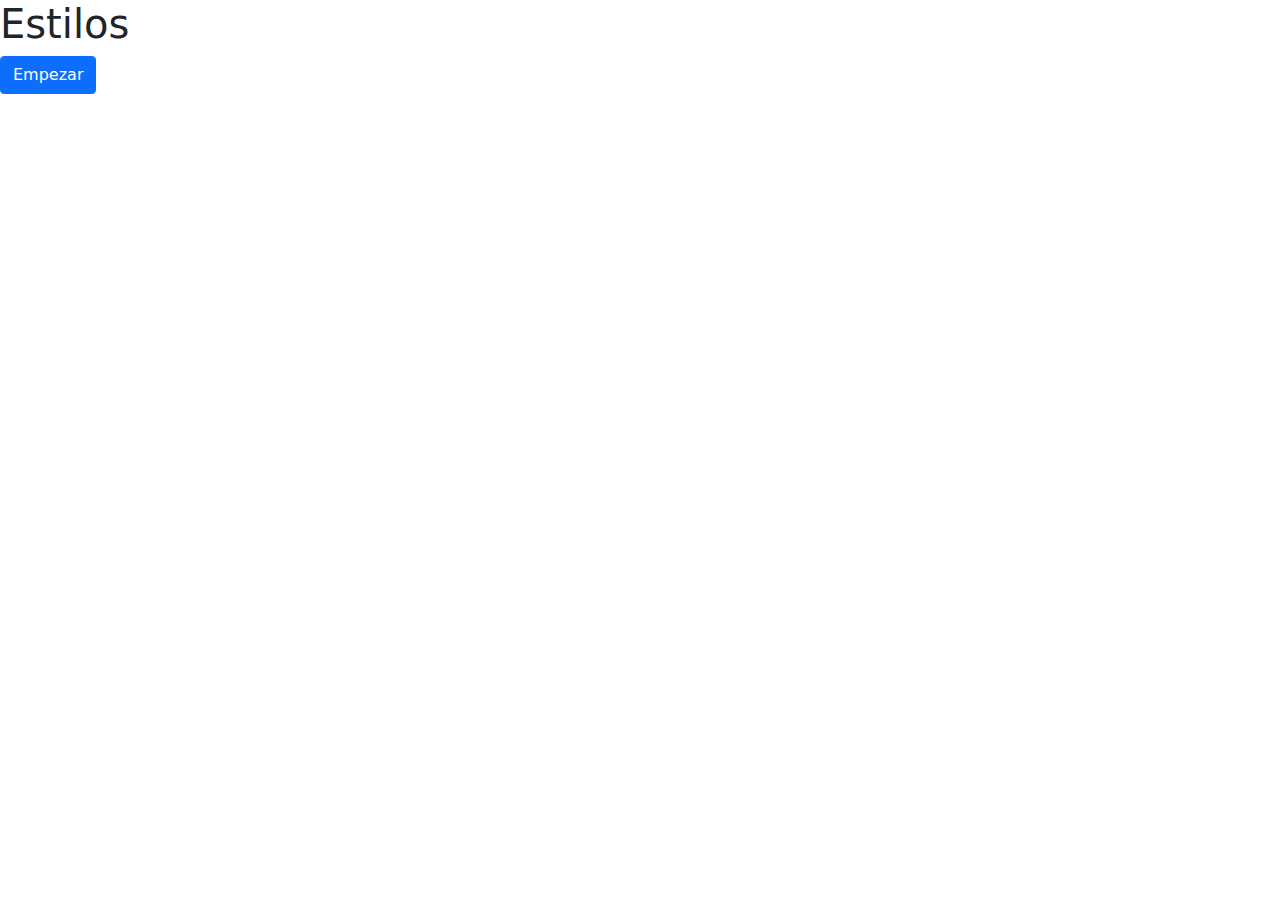
<file: index.html>
<!DOCTYPE html>
<html lang="en">
<head>
    <meta charset="UTF-8">
    <meta http-equiv="X-UA-Compatible" content="IE=edge">
    <meta name="viewport" content="width=device-width, initial-scale=1.0">
    <title>Bootstap 5</title>
    <link rel="stylesheet" href="css/bootstrap.rtl.min.css">
</head>
<body>

    <h1>Estilos </h1>

    
    <button class="btn btn-primary">Empezar</button>

    <script src="js/bootstrap.bundle.js"></script>
    
</body>
</html>
</file>
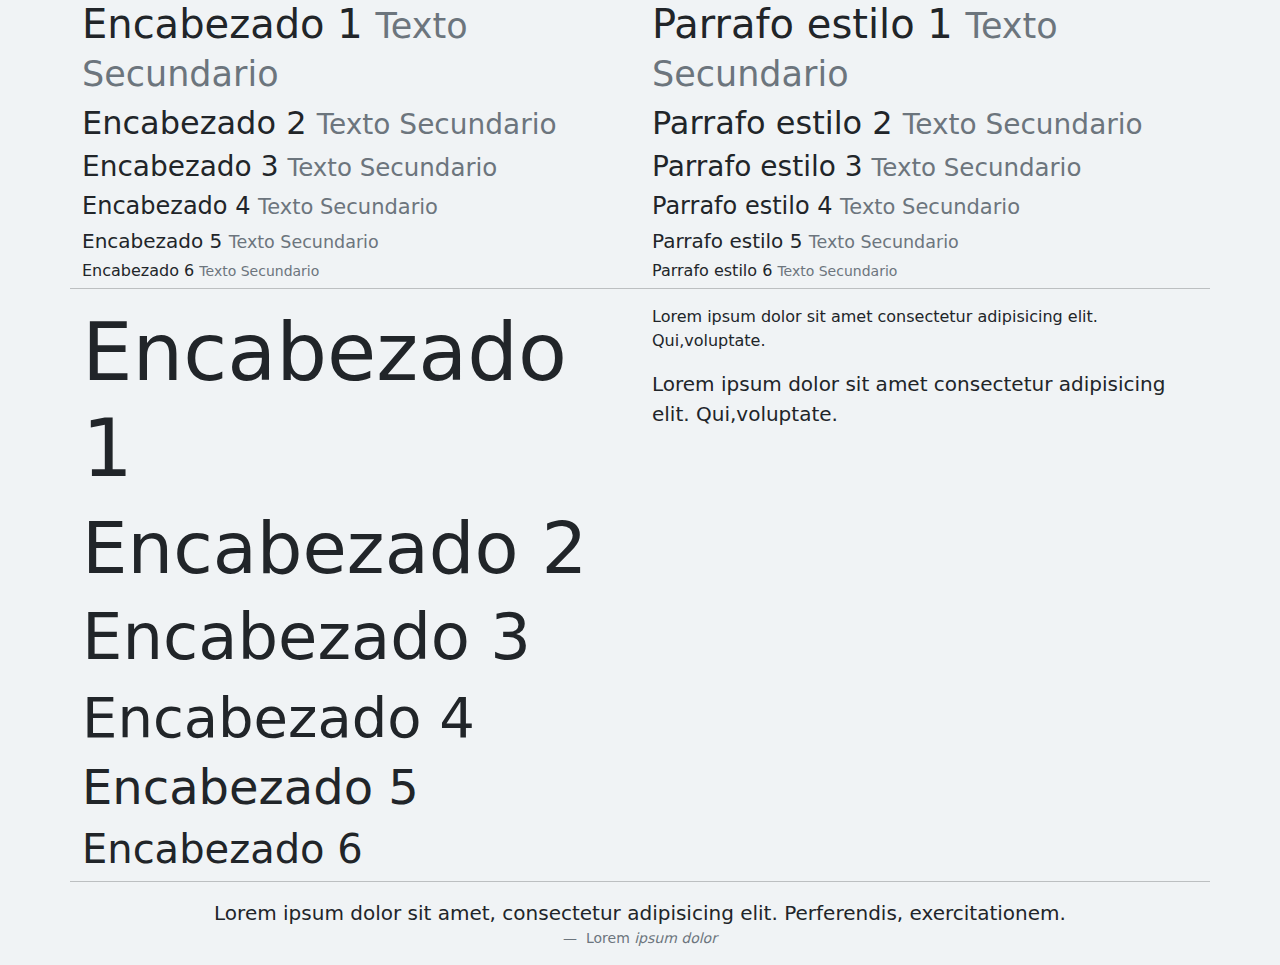
<file: grid.html>
<!DOCTYPE html>
<html lang="en">
<head>
    <meta charset="UTF-8">
    <meta http-equiv="X-UA-Compatible" content="IE=edge">
    <meta name="viewport" content="width=device-width, initial-scale=1.0">
    <title>Bootstap 5</title>
    <link rel="stylesheet" href="css/bootstrap.min.css">
    <link rel="stylesheet" href="css/styles.css">
    
 


</head>
<body>
    <div class="container">
        <div class="row">
            <div class="col">
                <h1>Encabezado 1 <small class="text-muted">Texto Secundario</small></h1>
                <h2>Encabezado 2 <small class="text-muted">Texto Secundario</small></h2>
                <h3>Encabezado 3 <small class="text-muted">Texto Secundario</small></h3>
                <h4>Encabezado 4 <small class="text-muted">Texto Secundario</small></h4>
                <h5>Encabezado 5 <small class="text-muted">Texto Secundario</small></h5>
                <h6>Encabezado 6 <small class="text-muted">Texto Secundario</small></h6>
            </div>
            <div class="col">
                <p class="h1">Parrafo estilo 1 <small class="text-muted">Texto Secundario</small></p>
                <p class="h2">Parrafo estilo 2 <small class="text-muted">Texto Secundario</small></p>
                <p class="h3">Parrafo estilo 3 <small class="text-muted">Texto Secundario</small></p>
                <p class="h4">Parrafo estilo 4 <small class="text-muted">Texto Secundario</small></p>
                <p class="h5">Parrafo estilo 5 <small class="text-muted">Texto Secundario</small></p>
                <p class="h6">Parrafo estilo 6 <small class="text-muted">Texto Secundario</small></p>
            </div>
            
            <hr>
            
            <div class="col">
                <h1 class="display-1">Encabezado 1</h1>
                <h2 class="display-2">Encabezado 2</h2>
                <h3 class="display-3">Encabezado 3</h3>
                <h4 class="display-4">Encabezado 4</h4>
                <h5 class="display-5">Encabezado 5</h5>
                <h6 class="display-6">Encabezado 6</h6>
            </div>
            
            <div class="col">
                <p>Lorem ipsum dolor sit amet consectetur adipisicing elit. Qui,voluptate.</p>
                <p class="lead">Lorem ipsum dolor sit amet consectetur adipisicing elit. Qui,voluptate.</p>
            </div>

            <hr>
            <div class="col">
                <figure class="text-center">
                    <blockquote class="blockquote">
                        <p>Lorem ipsum dolor sit amet, consectetur adipisicing elit. Perferendis, exercitationem.</p>
                    </blockquote>
                    <figcaption class="blockquote-footer">
                        Lorem <cite title="Titulo de la fuente">ipsum dolor</cite>  
                    </figcaption>
                </figure>
            </div>
            
        </div>
        </div>

  
    <script src="js/bootstrap.bundle.js"></script>
  
    
</body>
</html>
</file>
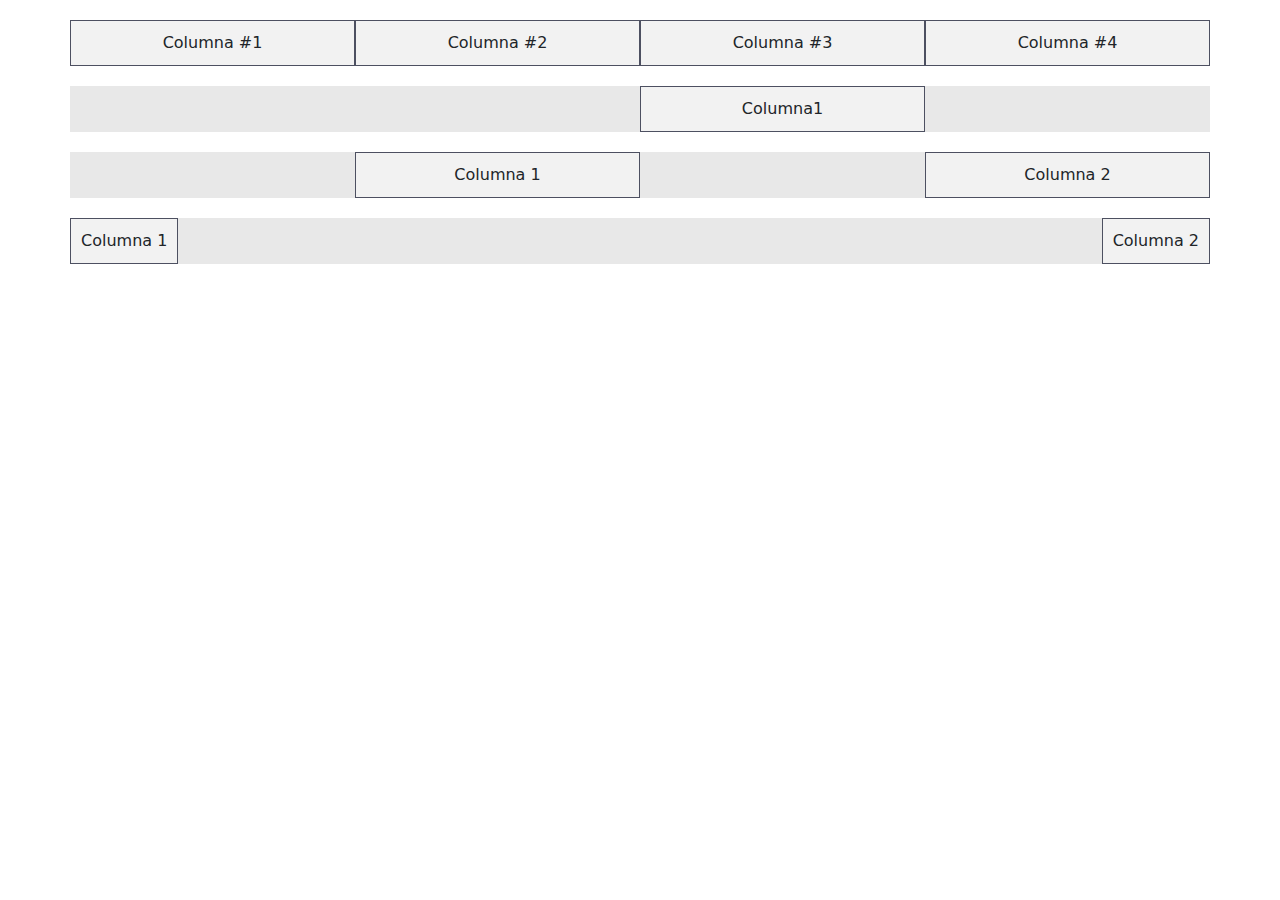
<file: gutters.html>
<!DOCTYPE html>
<html lang="en">
<head>
    <meta charset="UTF-8">
    <meta http-equiv="X-UA-Compatible" content="IE=edge">
    <meta name="viewport" content="width=device-width, initial-scale=1.0">
    <title>Bootstap 5</title>
    <link rel="stylesheet" href="css/bootstrap.min.css">
    
    <style>

     .row {
      background: #e8e8e8;
      margin-top: 20px;
      
      
     }

     .contenido {
      background: #f2f2f2;
      text-align: center;
      padding: 10px;
      border: 1px solid #4d5061;
     }

    </style>


</head>
<body>


<div class="container">
    <div class="row">
        <div class="contenido col order-4 order-md-1">Columna #1</div>
        <div class="contenido col order-3 order-md-2">Columna #2</div>
        <div class="contenido col order-2 order-md-3">Columna #3</div>
        <div class="contenido col order-1 order-md-4">Columna #4</div>
   
    </div>
    <div class="row">
        <div class="contenido col-3 offset-3 offset-sm-6 ">Columna1</div>
    </div>
        <div class="row">
            <div class="contenido col-3 offset-3">Columna 1</div>
            <div class="contenido col-3 offset-3">Columna 2</div>
        </div>
            <div class="row">
                <div class="contenido col-auto me-auto">Columna 1</div>
                <div class="contenido col-auto">Columna 2</div>
            </div>
   
 </div>


  

    
    <script src="js/bootstrap.bundle.js"></script>
  
    
</body>
</html>
</file>
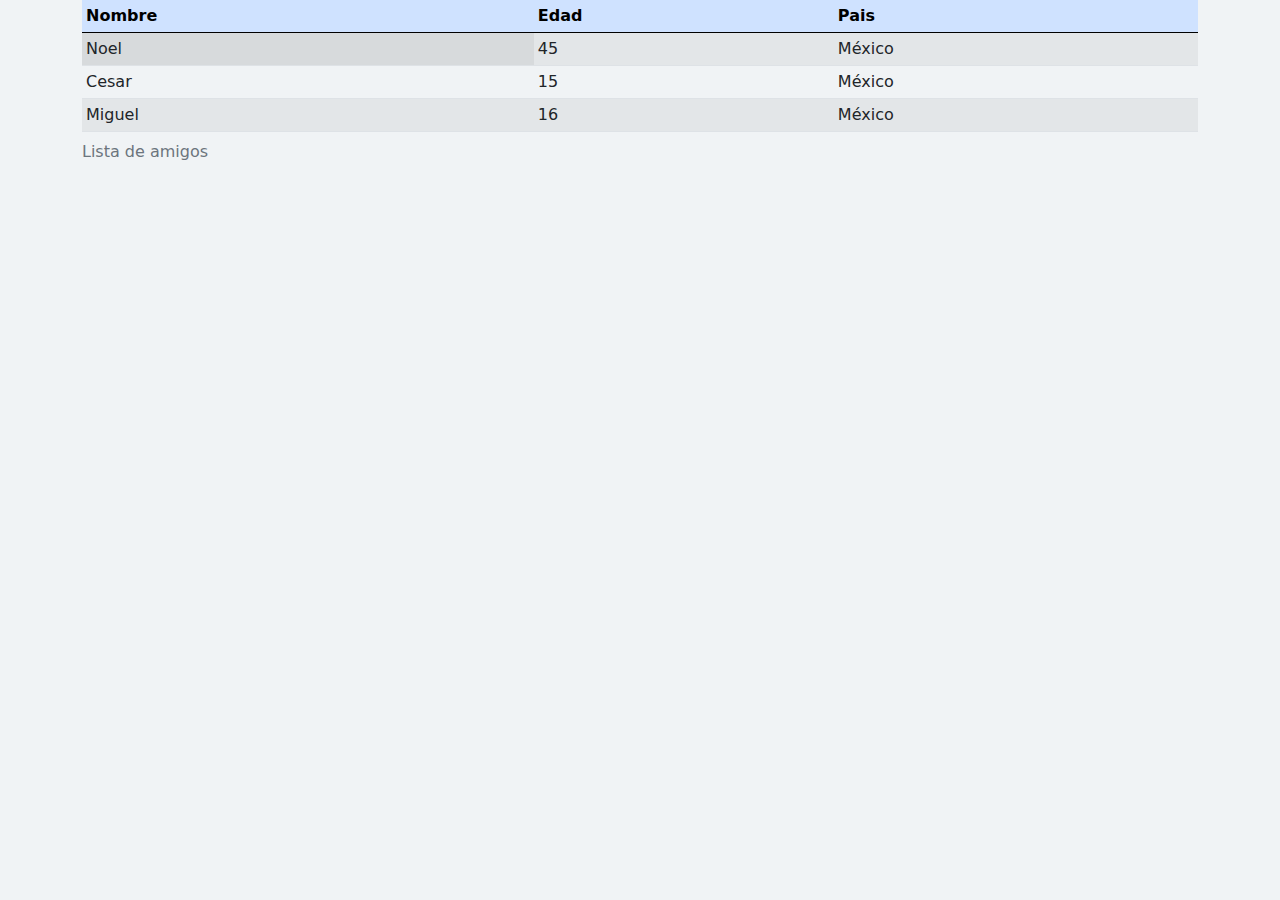
<file: imagenes.html>
<!DOCTYPE html>
<html lang="en">
<head>
    <meta charset="UTF-8">
    <meta http-equiv="X-UA-Compatible" content="IE=edge">
    <meta name="viewport" content="width=device-width, initial-scale=1.0">
    <title>Bootstap 5</title>
    <link rel="stylesheet" href="css/bootstrap.min.css">
    <link rel="stylesheet" href="css/styles.css">
    
 


</head>
<body>
    <div class="container">
        <div class="row">
        
           <div class="col">
            <div class="table-responsive">
                <table class="table table-striped table-hover table-sm">
                    <caption>Lista de amigos</caption>
                    <thead>
                        <tr class="table-primary">
                            <th>Nombre</th>
                            <th>Edad</th>
                            <th>Pais</th>
                        </tr>
                    </thead>
                    <tbody>
                        <tr>
                            <td class="table-active">Noel</td>
                            <td>45</td>
                            <td>México</td>
                        </tr>
                        <tr>
                            <td>Cesar</td>
                            <td>15</td>
                            <td>México</td>
                        </tr>
                        <tr>
                            <td>Miguel</td>
                            <td>16</td>
                            <td>México</td>
                        </tr>
                    </tbody>
                </table>
            </div>
            
           </div>
            
            
          
            
        </div>
        </div>

  
    <script src="js/bootstrap.bundle.js"></script>
  
    
</body>
</html>
</file>
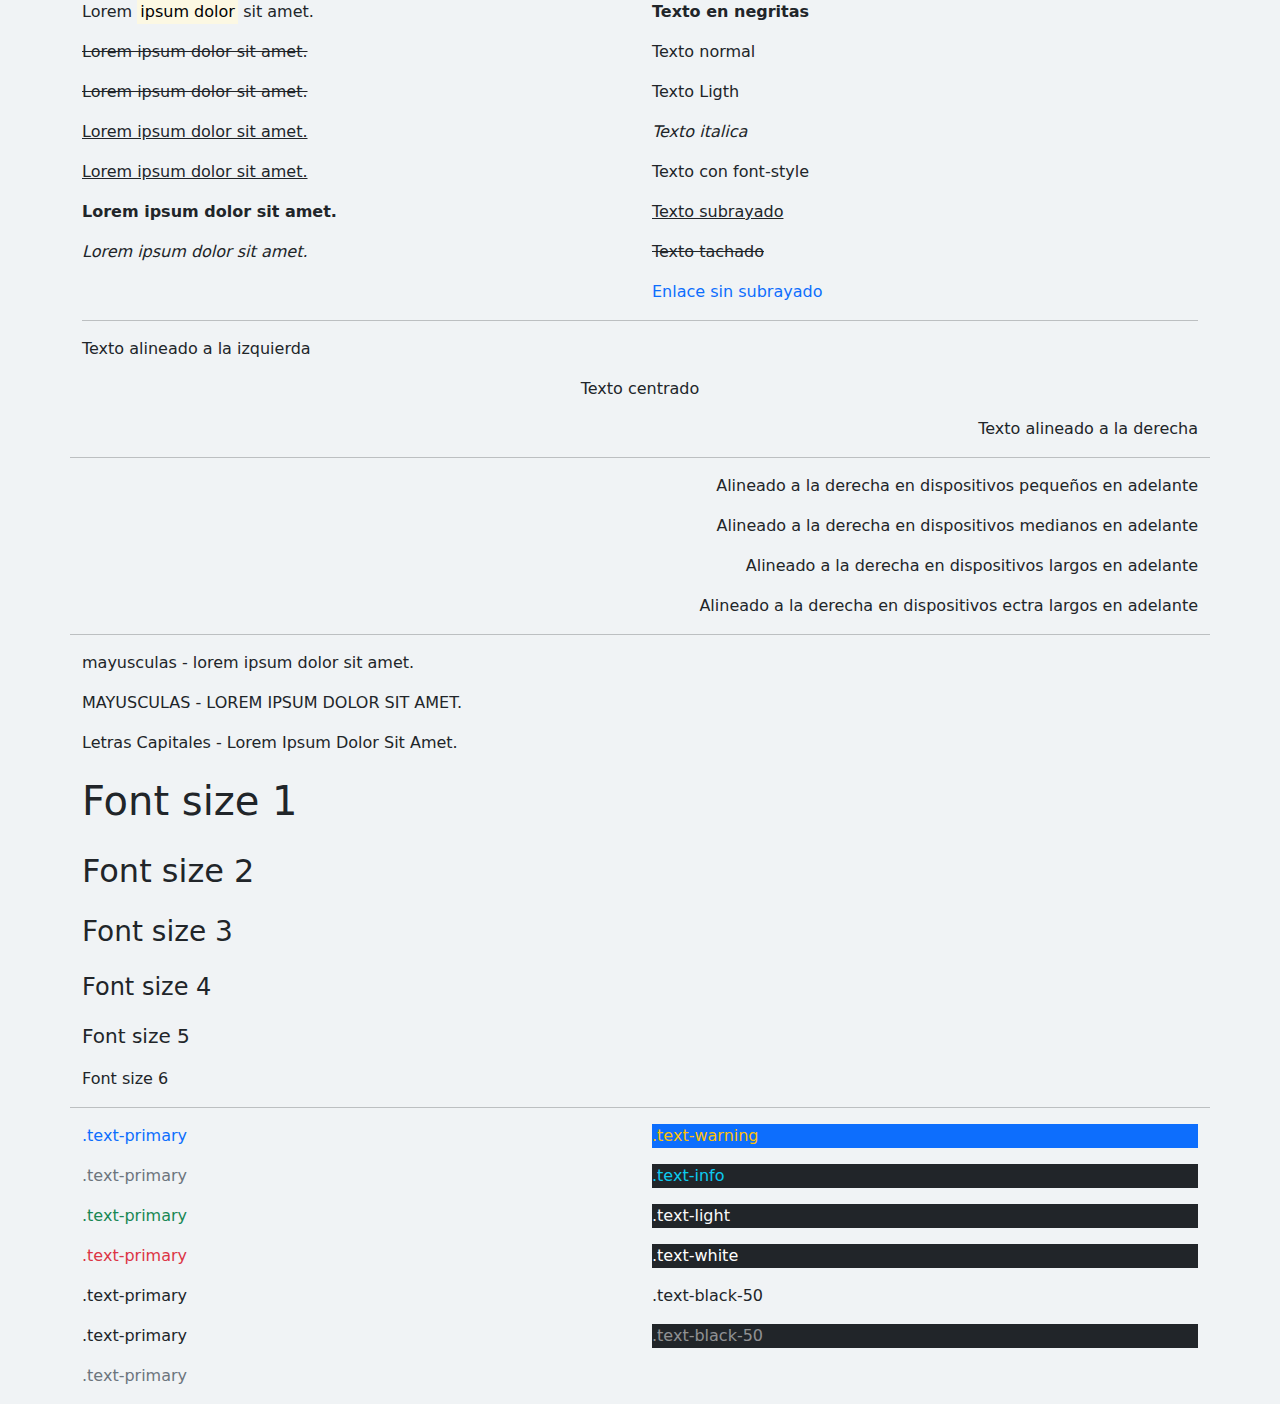
<file: tipografia.html>
<!DOCTYPE html>
<html lang="en">
<head>
    <meta charset="UTF-8">
    <meta http-equiv="X-UA-Compatible" content="IE=edge">
    <meta name="viewport" content="width=device-width, initial-scale=1.0">
    <title>Bootstap 5</title>
    <link rel="stylesheet" href="css/bootstrap.min.css">
    <link rel="stylesheet" href="css/styles.css">
    
 


</head>
<body>
    <div class="container">
        <div class="row">
         <div class="col-6">
            <p>Lorem <mark>ipsum dolor</mark> sit amet.</p>
            <p><del>Lorem ipsum dolor sit amet.</del></p>
            <p><s>Lorem ipsum dolor sit amet.</s></p>
            <p><ins>Lorem ipsum dolor sit amet.</ins></p>
            <p><u>Lorem ipsum dolor sit amet.</u></p>
            <p><strong>Lorem ipsum dolor sit amet.</strong></p>
            <p><em>Lorem ipsum dolor sit amet.</em></p>
         </div>

         <div class="col-6">
            <p class="fw-bold">Texto en negritas</p>
            <p class="fw-normal">Texto normal</p>
            <p class="fw-ligth">Texto Ligth</p>
            <p class="fst-italic">Texto italica</p>
            <p class="fst-normal">Texto con font-style</p>

            <p class="text-decoration-underline">Texto subrayado</p>
            <p class="text-decoration-line-through">Texto tachado</p>
            <a href="" class="text-decoration-none">Enlace sin subrayado</a>

         </div>

         <div class="col-12">
            <hr>
            <p class="text-start">Texto alineado a la izquierda</p>
            <p class="text-center">Texto centrado</p>
            <p class="text-end">Texto alineado a la derecha</p>
         </div>

         <hr>

         <div class="col-12">
            <p class="text-star text-sm-end">Alineado a la derecha en dispositivos pequeños en adelante</p>
            <p class="text-star text-md-end">Alineado a la derecha en dispositivos medianos en adelante</p>
            <p class="text-star text-lg-end">Alineado a la derecha en dispositivos largos en adelante</p>
            <p class="text-star text-xl-end">Alineado a la derecha en dispositivos ectra largos en adelante</p>
         </div>

         <hr>

         <div class="col-12">
            <p class="text-lowercase">MAYUSCULAS - Lorem ipsum dolor sit amet.</p>
            <p class="text-uppercase">MAYUSCULAS - Lorem ipsum dolor sit amet.</p>
            <p class="text-capitalize">Letras Capitales - Lorem ipsum dolor sit amet.</p>
         </div>

         <div class="COL-12">
            <p class="fs-1">Font size 1</p>
            <p class="fs-2">Font size 2</p>
            <p class="fs-3">Font size 3</p>
            <p class="fs-4">Font size 4</p>
            <p class="fs-5">Font size 5</p>
            <p class="fs-6">Font size 6</p>
         </div>

            <hr>

            <div class="col-6">
                <p class="text-primary">.text-primary</p>
                <p class="text-secondary">.text-primary</p>
                <p class="text-success">.text-primary</p>
                <p class="text-danger">.text-primary</p>
                <p class="text-dark">.text-primary</p>
                <p class="text-body">.text-primary</p>
                <p class="text-muted">.text-primary</p>
            </div>

            <div class="col-6">
                <p class="text-warning bg-primary">.text-warning</p>
                <p class="text-info bg-dark">.text-info</p>
                <p class="text-light bg-dark">.text-light</p>
                <p class="text-white bg-dark">.text-white</p>

                <p class="text-black-70">.text-black-50</p>
                <p class="text-white-50 bg-dark">.text-black-50</p>
            
            </div>
         
            
         
            
            
          
            
        </div>
        </div>

  
    <script src="js/bootstrap.bundle.js"></script>
  
    
</body>
</html>
</file>
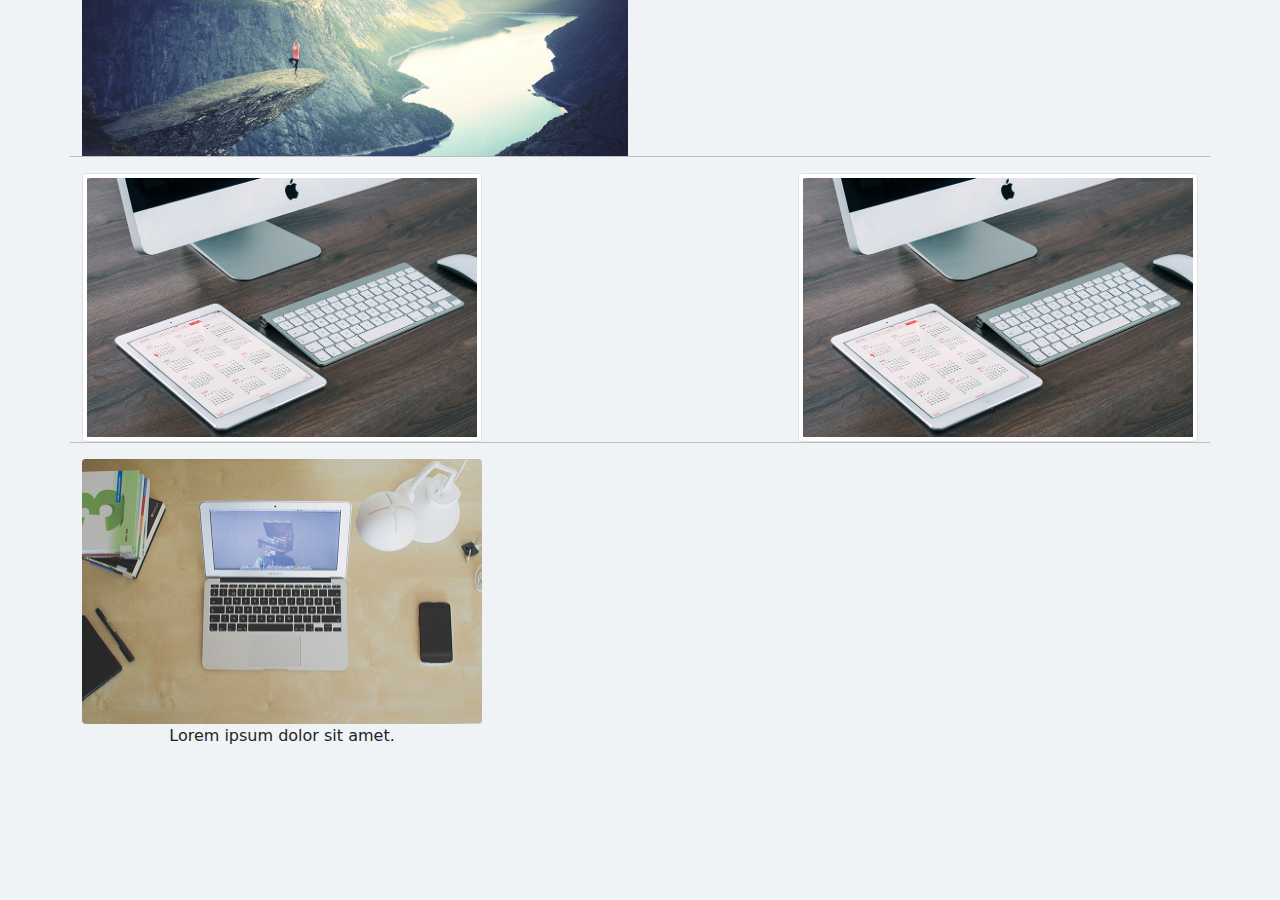
<file: tipografia2.html>
<!DOCTYPE html>
<html lang="en">
<head>
    <meta charset="UTF-8">
    <meta http-equiv="X-UA-Compatible" content="IE=edge">
    <meta name="viewport" content="width=device-width, initial-scale=1.0">
    <title>Bootstap 5</title>
    <link rel="stylesheet" href="css/bootstrap.min.css">
    <link rel="stylesheet" href="css/styles.css">
    
 


</head>
<body>
    <div class="container">
        <div class="row">
        
            <div class="col-6">
               <img src="img/carousel1.jpg" alt="" class="img-fluid">
            </div>
               
            <hr>
            <div class="col-12">
               <img src="img/bg.jpg" alt="" class="img-fluid float-start img-thumbnail" width="400">
               <img src="img/bg.jpg" alt="" class="img-fluid float-end img-thumbnail" width="400">
            </div>

            <hr>

            <div class="row">
               <div class="col-12">
                  <figure class="figure">
                     <img class="img-fluid rounded"   src="img/bg3.jpg" width="400" alt="">
                     <figcaption>
                        <p class="text-center">Lorem ipsum dolor sit amet.</p>
                     </figcaption>
                  </figure>
               </div>
            </div>
            
            
          
            
        </div>
        </div>

  
    <script src="js/bootstrap.bundle.js"></script>
  
    
</body>
</html>
</file>
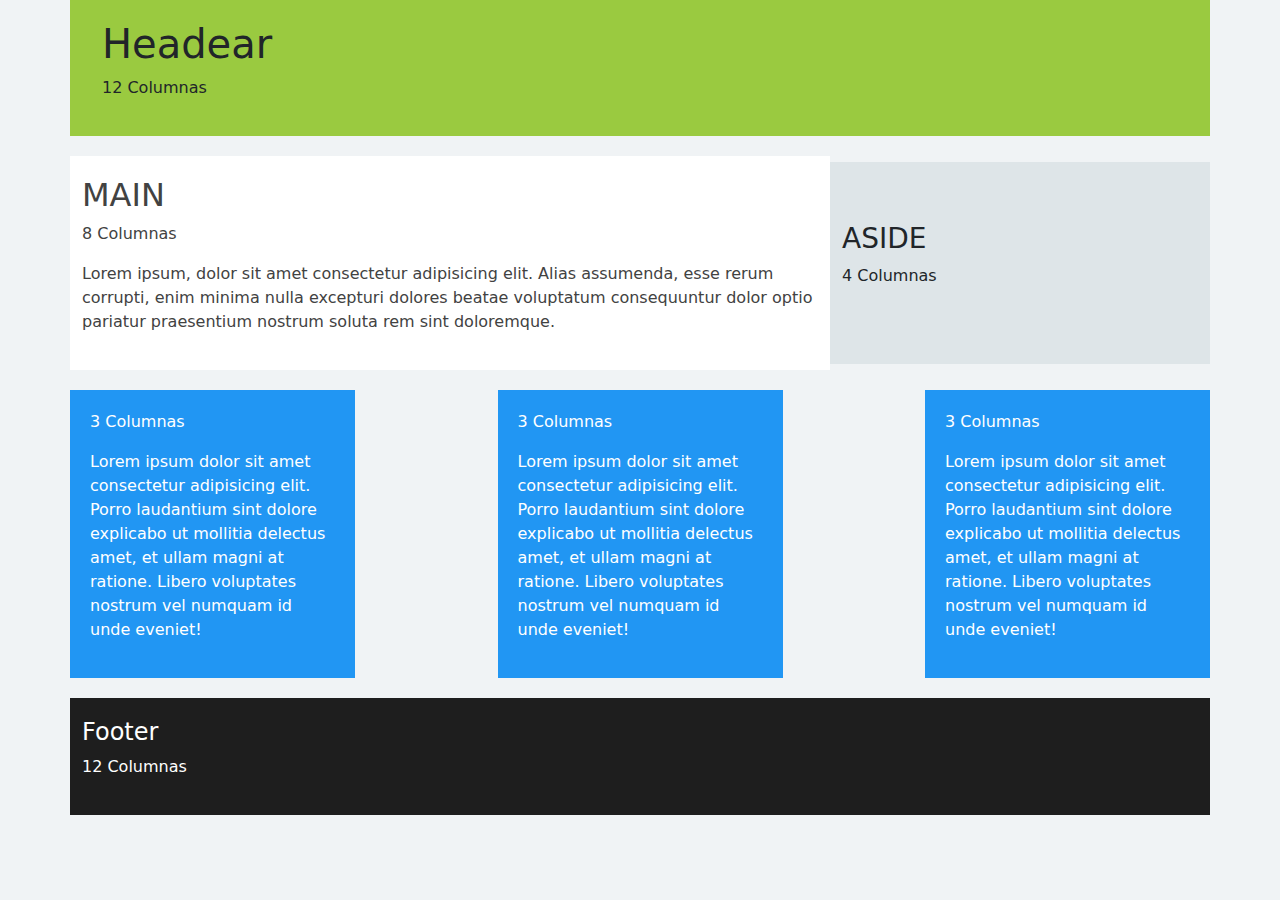
<file: utilidades.html>
<!DOCTYPE html>
<html lang="en">
<head>
    <meta charset="UTF-8">
    <meta http-equiv="X-UA-Compatible" content="IE=edge">
    <meta name="viewport" content="width=device-width, initial-scale=1.0">
    <title>Bootstap 5</title>
    <link rel="stylesheet" href="css/bootstrap.min.css">
    <link rel="stylesheet" href="css/styles.css">
    
 


</head>
<body>


<div class="container">
    <header class="row">
        <div class="col">
            <h1>Headear</h1>
            <p>12 Columnas</p>
        </div>
    </header>

    <section class="contenedor-main row align-items-center">
        <main class="col-md-8">
            <h2>MAIN</h2>
            <p class="d-none d-md-block">8 Columnas</p>
            <p class="d-block d-md-none">12 Columnas</p>
            <p>Lorem ipsum, dolor sit amet consectetur adipisicing elit. Alias assumenda, esse rerum corrupti, enim minima nulla excepturi dolores beatae voluptatum consequuntur dolor optio pariatur praesentium nostrum soluta rem sint doloremque.</p>
        </main>
            <aside class="col-md-4">
                <h3>ASIDE</h3>
                <p class="d-none d-md-block">4 Columnas</p>
                <p class="d-block d-md-none">12 Columnas</p>
            </aside>
    </section>

    <section class="row widgets justify-content-between">
        <div class="col-12 col-md-4 col-lg-3">
            <p class="d-none d-lg-block">3 Columnas</p>
            <p class="d-none d-md-block d-lg-none">4 Columnas</p>
            <p class="d-block d-md-none">12 Columnas</p>

            <p>Lorem ipsum dolor sit amet consectetur adipisicing elit. Porro laudantium sint dolore explicabo ut mollitia delectus amet, et ullam magni at ratione. Libero voluptates nostrum vel numquam id unde eveniet!</p>
        </div>
        <div class="col-12 col-md-4 col-lg-3">
            <p class="d-none d-lg-block">3 Columnas</p>
            <p class="d-none d-md-block d-lg-none">4 Columnas</p>
            <p class="d-block d-md-none">12 Columnas</p>

            <p>Lorem ipsum dolor sit amet consectetur adipisicing elit. Porro laudantium sint dolore explicabo ut mollitia delectus amet, et ullam magni at ratione. Libero voluptates nostrum vel numquam id unde eveniet!</p>
        </div>
        <div class="col-12 col-md-4 col-lg-3">
            <p class="d-none d-lg-block">3 Columnas</p>
            <p class="d-none d-md-block d-lg-none">4 Columnas</p>
            <p class="d-block d-md-none">12 Columnas</p>

            <p>Lorem ipsum dolor sit amet consectetur adipisicing elit. Porro laudantium sint dolore explicabo ut mollitia delectus amet, et ullam magni at ratione. Libero voluptates nostrum vel numquam id unde eveniet!</p>
        </div>

    </section>

    <footer class="row">
        <div class="col">
            <h4>Footer</h4>
            <p>12 Columnas</p>  
        </div>

    </footer>
      
</div>



  

    
    <script src="js/bootstrap.bundle.js"></script>
  
    
</body>
</html>
</file>
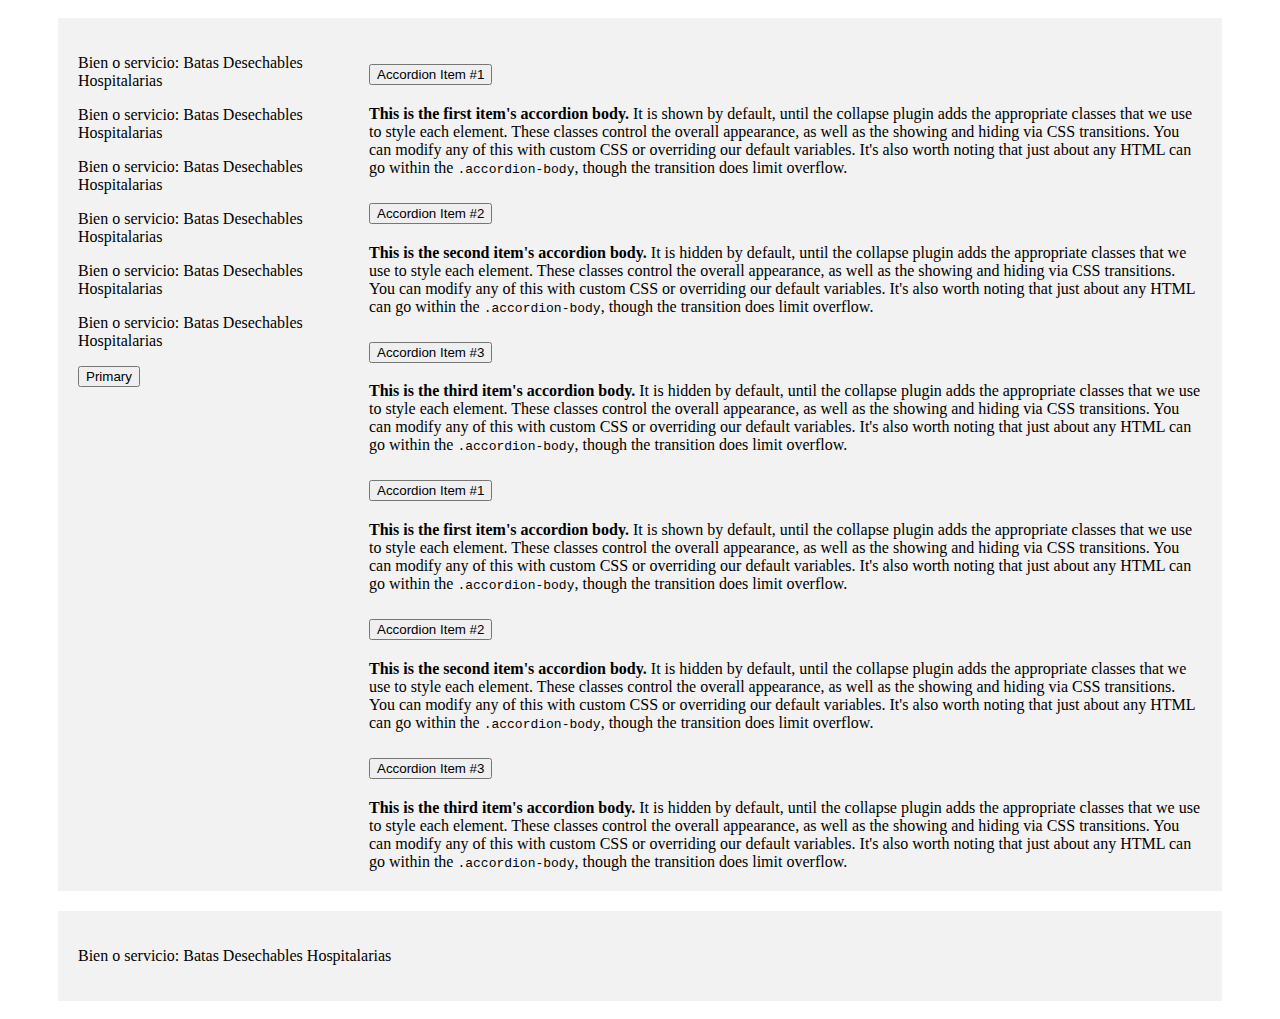
<file: js/grid.html>
<!DOCTYPE html>
<html lang="en">
<head>
    <meta charset="UTF-8">
    <meta http-equiv="X-UA-Compatible" content="IE=edge">
    <meta name="viewport" content="width=device-width, initial-scale=1.0">
    <title>Grid</title>
    <link rel="stylesheet" href="../css/bootstrap-grid.min.css">
    <script src="https://cdn.jsdelivr.net/npm/bootstrap@5.0.2/dist/js/bootstrap.bundle.min.js" integrity="sha384-MrcW6ZMFYlzcLA8Nl+NtUVF0sA7MsXsP1UyJoMp4YLEuNSfAP+JcXn/tWtIaxVXM" crossorigin="anonymous"></script>


    <style>
        .row > div {
            background: #f2f2f2;
            margin: 10px 0;
            padding: 20px;
        }
    </style>


</head>
<body>
    <div class="container">
        <div class="row">
            <div class="col-3">
                 <p>Bien o servicio: Batas Desechables Hospitalarias</p>
                 <p>Bien o servicio: Batas Desechables Hospitalarias</p>
                 <p>Bien o servicio: Batas Desechables Hospitalarias</p>
                 <p>Bien o servicio: Batas Desechables Hospitalarias</p>
                 <p>Bien o servicio: Batas Desechables Hospitalarias</p>
                 <p>Bien o servicio: Batas Desechables Hospitalarias</p>
                 <button type="button" class="btn btn-primary">Primary</button>
            </div>
            <div class="col-9">
                <div class="accordion" id="accordionExample">
                    <div class="accordion-item">
                      <h2 class="accordion-header" id="headingOne">
                        <button class="accordion-button" type="button" data-bs-toggle="collapse" data-bs-target="#collapseOne" aria-expanded="true" aria-controls="collapseOne">
                          Accordion Item #1
                        </button>
                      </h2>
                      <div id="collapseOne" class="accordion-collapse collapse show" aria-labelledby="headingOne" data-bs-parent="#accordionExample">
                        <div class="accordion-body">
                          <strong>This is the first item's accordion body.</strong> It is shown by default, until the collapse plugin adds the appropriate classes that we use to style each element. These classes control the overall appearance, as well as the showing and hiding via CSS transitions. You can modify any of this with custom CSS or overriding our default variables. It's also worth noting that just about any HTML can go within the <code>.accordion-body</code>, though the transition does limit overflow.
                        </div>
                      </div>
                    </div>
                    <div class="accordion-item">
                      <h2 class="accordion-header" id="headingTwo">
                        <button class="accordion-button collapsed" type="button" data-bs-toggle="collapse" data-bs-target="#collapseTwo" aria-expanded="false" aria-controls="collapseTwo">
                          Accordion Item #2
                        </button>
                      </h2>
                      <div id="collapseTwo" class="accordion-collapse collapse" aria-labelledby="headingTwo" data-bs-parent="#accordionExample">
                        <div class="accordion-body">
                          <strong>This is the second item's accordion body.</strong> It is hidden by default, until the collapse plugin adds the appropriate classes that we use to style each element. These classes control the overall appearance, as well as the showing and hiding via CSS transitions. You can modify any of this with custom CSS or overriding our default variables. It's also worth noting that just about any HTML can go within the <code>.accordion-body</code>, though the transition does limit overflow.
                        </div>
                      </div>
                    </div>
                    <div class="accordion-item">
                      <h2 class="accordion-header" id="headingThree">
                        <button class="accordion-button collapsed" type="button" data-bs-toggle="collapse" data-bs-target="#collapseThree" aria-expanded="false" aria-controls="collapseThree">
                          Accordion Item #3
                        </button>
                      </h2>
                      <div id="collapseThree" class="accordion-collapse collapse" aria-labelledby="headingThree" data-bs-parent="#accordionExample">
                        <div class="accordion-body">
                          <strong>This is the third item's accordion body.</strong> It is hidden by default, until the collapse plugin adds the appropriate classes that we use to style each element. These classes control the overall appearance, as well as the showing and hiding via CSS transitions. You can modify any of this with custom CSS or overriding our default variables. It's also worth noting that just about any HTML can go within the <code>.accordion-body</code>, though the transition does limit overflow.
                        </div>
                      </div>
                    </div>
                  </div>
                <div class="accordion" id="accordionExample">
                    <div class="accordion-item">
                      <h2 class="accordion-header" id="headingOne">
                        <button class="accordion-button" type="button" data-bs-toggle="collapse" data-bs-target="#collapseOne" aria-expanded="true" aria-controls="collapseOne">
                          Accordion Item #1
                        </button>
                      </h2>
                      <div id="collapseOne" class="accordion-collapse collapse show" aria-labelledby="headingOne" data-bs-parent="#accordionExample">
                        <div class="accordion-body">
                          <strong>This is the first item's accordion body.</strong> It is shown by default, until the collapse plugin adds the appropriate classes that we use to style each element. These classes control the overall appearance, as well as the showing and hiding via CSS transitions. You can modify any of this with custom CSS or overriding our default variables. It's also worth noting that just about any HTML can go within the <code>.accordion-body</code>, though the transition does limit overflow.
                        </div>
                      </div>
                    </div>
                    <div class="accordion-item">
                      <h2 class="accordion-header" id="headingTwo">
                        <button class="accordion-button collapsed" type="button" data-bs-toggle="collapse" data-bs-target="#collapseTwo" aria-expanded="false" aria-controls="collapseTwo">
                          Accordion Item #2
                        </button>
                      </h2>
                      <div id="collapseTwo" class="accordion-collapse collapse" aria-labelledby="headingTwo" data-bs-parent="#accordionExample">
                        <div class="accordion-body">
                          <strong>This is the second item's accordion body.</strong> It is hidden by default, until the collapse plugin adds the appropriate classes that we use to style each element. These classes control the overall appearance, as well as the showing and hiding via CSS transitions. You can modify any of this with custom CSS or overriding our default variables. It's also worth noting that just about any HTML can go within the <code>.accordion-body</code>, though the transition does limit overflow.
                        </div>
                      </div>
                    </div>
                    <div class="accordion-item">
                      <h2 class="accordion-header" id="headingThree">
                        <button class="accordion-button collapsed" type="button" data-bs-toggle="collapse" data-bs-target="#collapseThree" aria-expanded="false" aria-controls="collapseThree">
                          Accordion Item #3
                        </button>
                      </h2>
                      <div id="collapseThree" class="accordion-collapse collapse" aria-labelledby="headingThree" data-bs-parent="#accordionExample">
                        <div class="accordion-body">
                          <strong>This is the third item's accordion body.</strong> It is hidden by default, until the collapse plugin adds the appropriate classes that we use to style each element. These classes control the overall appearance, as well as the showing and hiding via CSS transitions. You can modify any of this with custom CSS or overriding our default variables. It's also worth noting that just about any HTML can go within the <code>.accordion-body</code>, though the transition does limit overflow.
                        </div>
                      </div>
                    </div>
                  </div>
            </div>
            <div class="col-12">
                 <p>Bien o servicio: Batas Desechables Hospitalarias</p>
            </div>
        </div>
    </div>

    <script src="../js/bootstrap.bundle.min.js"></script>
</body>
</html>
</file>
<file: css/styles.css>
body {
    background: #f0f3f5;
}

header {
    background: #9aca40;
    padding: 20px;
    margin-bottom: 20px;
}

.contenedor-main {
    margin-bottom: 20px;
}

main {
    background: #fff;
    color: #424242;
    padding: 20px 0;
}    

aside {
    background: #dee5e8;
    padding: 60px 0;
    color: ;
}

.widgets {
   
    margin-bottom: 20px;
}

.widgets > div {
    background: #2196f3;
    color: #fff;
    padding: 20px;
}

footer {
    padding: 20px 0;
    background: #1e1e1e;
    color: #fff;
}
</file>
